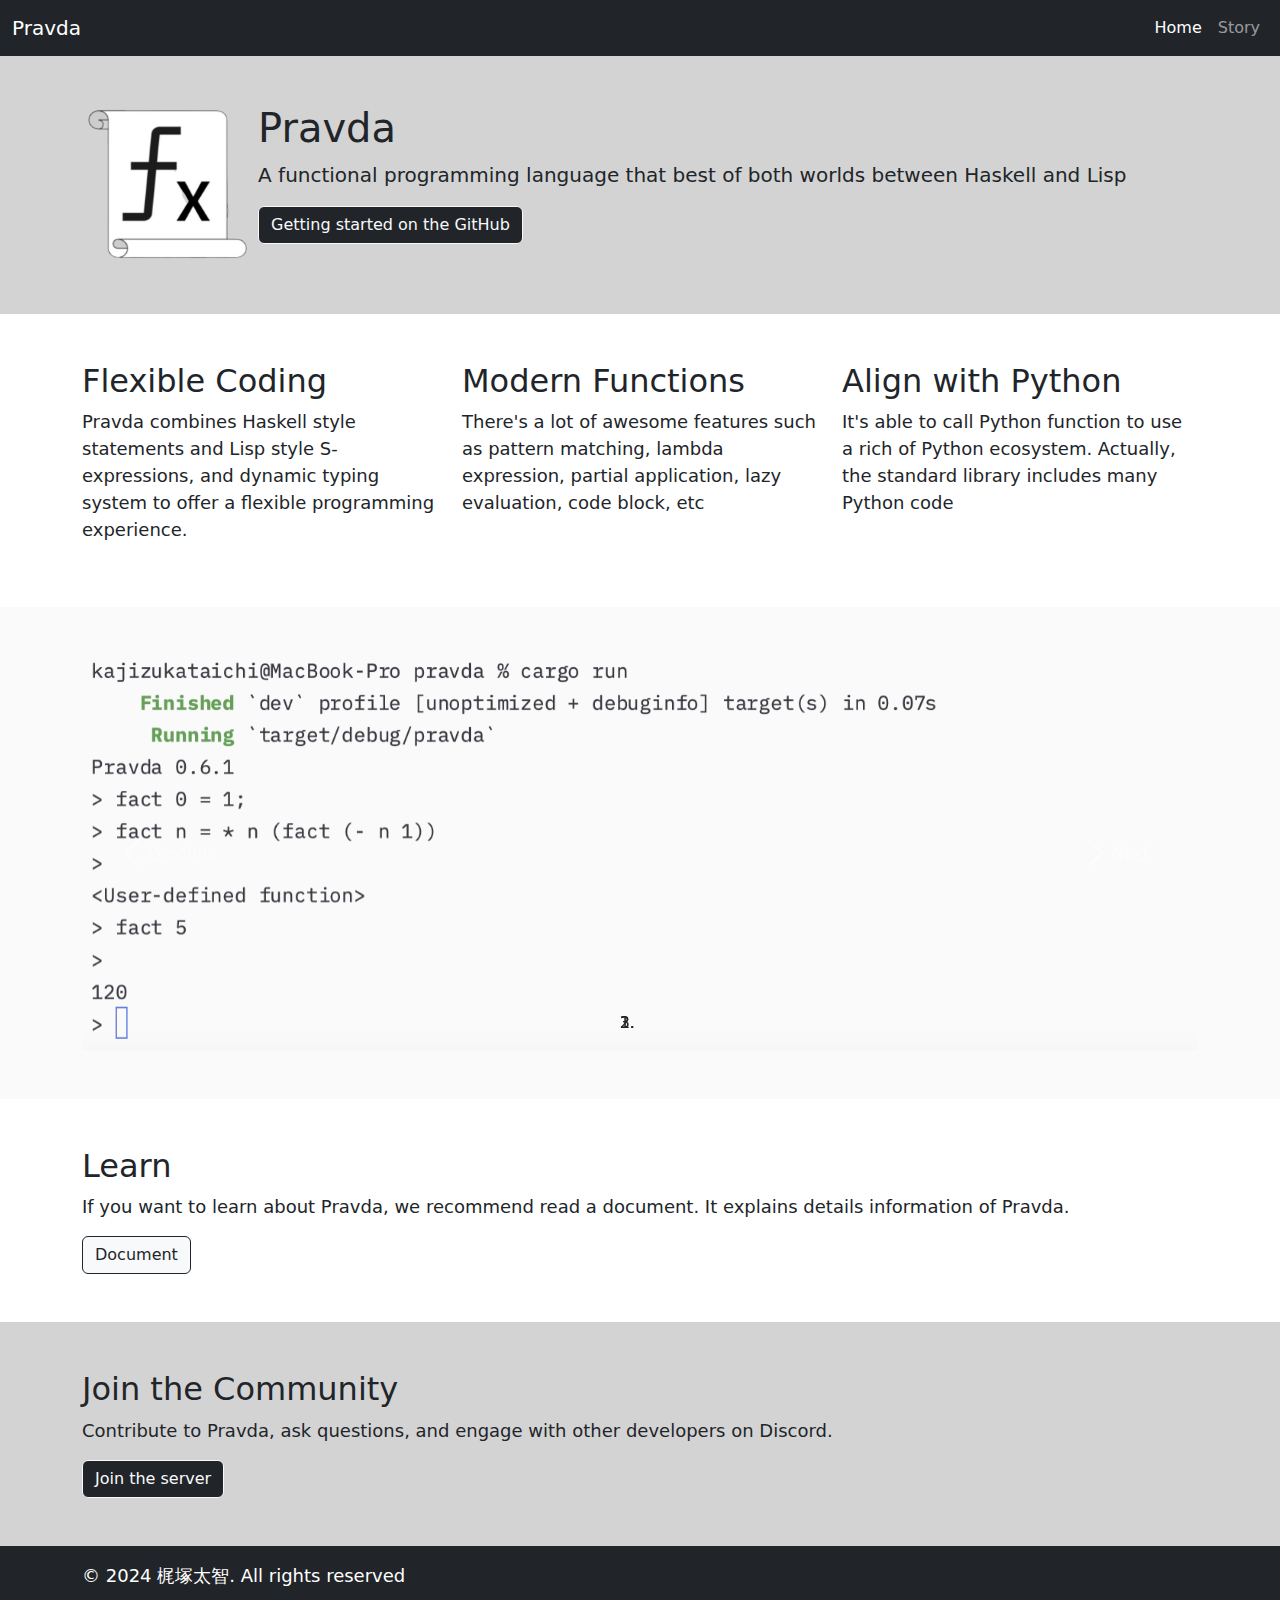
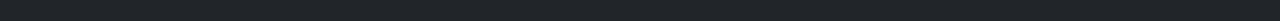
<file: index.html>
<!doctype html>
<html lang="en">
    <head>
        <meta charset="UTF-8" />
        <meta name="viewport" content="width=device-width, initial-scale=1.0" />
        <meta http-equiv="X-UA-Compatible" content="ie=edge" />
        <title>Pravda</title>
        <link
            href="https://cdn.jsdelivr.net/npm/bootstrap@5.3.0-alpha1/dist/css/bootstrap.min.css"
            rel="stylesheet"
        />
        <link href="style.css" rel="stylesheet" />
    </head>
    <body>
        <nav class="navbar navbar-expand-lg navbar-dark bg-dark">
            <div class="container-fluid">
                <a class="navbar-brand" href="#">Pravda</a>
                <button
                    class="navbar-toggler"
                    type="button"
                    data-bs-toggle="collapse"
                    data-bs-target="#navbarNav"
                    aria-controls="navbarNav"
                    aria-expanded="false"
                    aria-label="Toggle navigation"
                >
                    <span class="navbar-toggler-icon"></span>
                </button>
                <div class="collapse navbar-collapse" id="navbarNav">
                    <ul class="navbar-nav ms-auto">
                        <li class="nav-item">
                            <a
                                class="nav-link active"
                                aria-current="page"
                                href="index.html"
                                >Home</a
                            >
                        </li>
                        <li class="nav-item">
                            <a class="nav-link" href="./story.html">Story</a>
                        </li>
                    </ul>
                </div>
            </div>
        </nav>

        <header
            style="background-color: lightgrey"
            class="text-dark text-start py-5"
        >
            <div class="container">
                <div class="myrow">
                    <div class="mycol">
                        <img id="icon" src="icon.png" />
                    </div>
                    <div class="mycol">
                        <h1>Pravda</h1>
                        <p class="lead">
                            A functional programming language that best of both
                            worlds between Haskell and Lisp
                        </p>
                        <a
                            href="https://github.com/pravda-lang/"
                            class="btn btn-outline-light btn-dark"
                            >Getting started on the GitHub</a
                        >
                    </div>
                </div>
            </div>
        </header>

        <section id="features" class="py-5">
            <div class="container">
                <div class="row">
                    <div class="col-md-4">
                        <h2>Flexible Coding</h2>
                        <p>
                            Pravda combines Haskell style statements and Lisp
                            style S-expressions, and dynamic typing system to
                            offer a flexible programming experience.
                        </p>
                    </div>
                    <div class="col-md-4">
                        <h2>Modern Functions</h2>
                        <p>
                            There's a lot of awesome features such as pattern
                            matching, lambda expression, partial application,
                            lazy evaluation, code block, etc
                        </p>
                    </div>
                    <div class="col-md-4">
                        <h2>Align with Python</h2>
                        <p>
                            It's able to call Python function to use a rich of
                            Python ecosystem. Actually, the standard library
                            includes many Python code
                        </p>
                    </div>
                </div>
            </div>
        </section>

        <section id="images" class="py-5">
            <div class="container text-start">
                <div
                    id="carouselExampleIndicators"
                    class="carousel slide"
                    data-ride="carousel"
                >
                    <ol class="carousel-indicators">
                        <li
                            data-target="#carouselExampleIndicators"
                            data-slide-to="0"
                            class="active"
                        ></li>
                        <li
                            data-target="#carouselExampleIndicators"
                            data-slide-to="1"
                        ></li>
                        <li
                            data-target="#carouselExampleIndicators"
                            data-slide-to="3"
                        ></li>
                    </ol>
                    <div class="carousel-inner">
                        <div class="carousel-item active">
                            <img
                                src="image1.png"
                                class="d-block mx-auto"
                                alt="First slide"
                            />
                        </div>
                        <div class="carousel-item">
                            <img
                                src="image2.png"
                                class="d-block mx-auto"
                                alt="Second slide"
                            />
                        </div>
                        <div class="carousel-item">
                            <img
                                src="image3.png"
                                id="img3"
                                class="d-block mx-auto"
                                alt="Third slide"
                            />
                        </div>
                        <div class="carousel-item">
                            <img
                                src="image4.png"
                                id="img4"
                                class="d-block mx-auto"
                                alt="4th slide"
                            />
                        </div>
                        <div class="carousel-item">
                            <img
                                src="image5.png"
                                id="img5"
                                class="d-block mx-auto"
                                alt="5th slide"
                            />
                        </div>
                        <div class="carousel-item">
                            <img
                                src="image6.png"
                                id="img6"
                                class="d-block mx-auto"
                                alt="6th slide"
                            />
                        </div>
                        <div class="carousel-item">
                            <img
                                src="image7.png"
                                id="img7"
                                class="d-block mx-auto"
                                alt="7th slide"
                            />
                        </div>
                    </div>
                    <a
                        class="carousel-control-prev"
                        href="#carouselExampleIndicators"
                        role="button"
                        data-slide="prev"
                    >
                        <span
                            class="carousel-control-prev-icon"
                            aria-hidden="true"
                        ></span>
                        <span class="sr-only">Previous</span>
                    </a>
                    <a
                        class="carousel-control-next"
                        href="#carouselExampleIndicators"
                        role="button"
                        data-slide="next"
                    >
                        <span
                            class="carousel-control-next-icon"
                            aria-hidden="true"
                        ></span>
                        <span class="sr-only">Next</span>
                    </a>
                </div>
            </div>
        </section>

        <section id="learn" class="py-5 lg-light">
            <div class="container">
                <h2 class="text-start">Learn</h2>
                <p class="text-start">
                    If you want to learn about Pravda, we recommend read a
                    document. It explains details information of Pravda.
                </p>
                <div class="text-start">
                    <a
                        href="https://pravda-lang.github.io/document/"
                        class="btn btn-outline-dark btn-light"
                        >Document</a
                    >
                </div>
            </div>
        </section>

        <section
            style="background-color: lightgrey"
            id="community"
            class="py-5"
        >
            <div class="container">
                <h2 class="text-start">Join the Community</h2>
                <p class="text-start">
                    Contribute to Pravda, ask questions, and engage with other
                    developers on Discord.
                </p>
                <div class="text-start">
                    <a
                        href="https://dissoku.net/ja/server/1281139571341656115"
                        class="btn btn-outline-light btn-dark"
                        >Join the server</a
                    >
                </div>
            </div>
        </section>

        <footer class="bg-dark text-white text-start py-3">
            <div class="container">
                <p>&copy; 2024 梶塚太智. All rights reserved</p>
            </div>
        </footer>

        <script src="https://code.jquery.com/jquery-3.5.1.slim.min.js"></script>
        <script src="https://cdn.jsdelivr.net/npm/@popperjs/core@2.5.4/dist/umd/popper.min.js"></script>
        <script src="https://stackpath.bootstrapcdn.com/bootstrap/4.5.2/js/bootstrap.min.js"></script>
        <script>
            $(document).ready(function () {
                $("#carouselExampleIndicators").carousel({
                    interval: 5000,
                });
            });
        </script>
    </body>
</html>
</file>
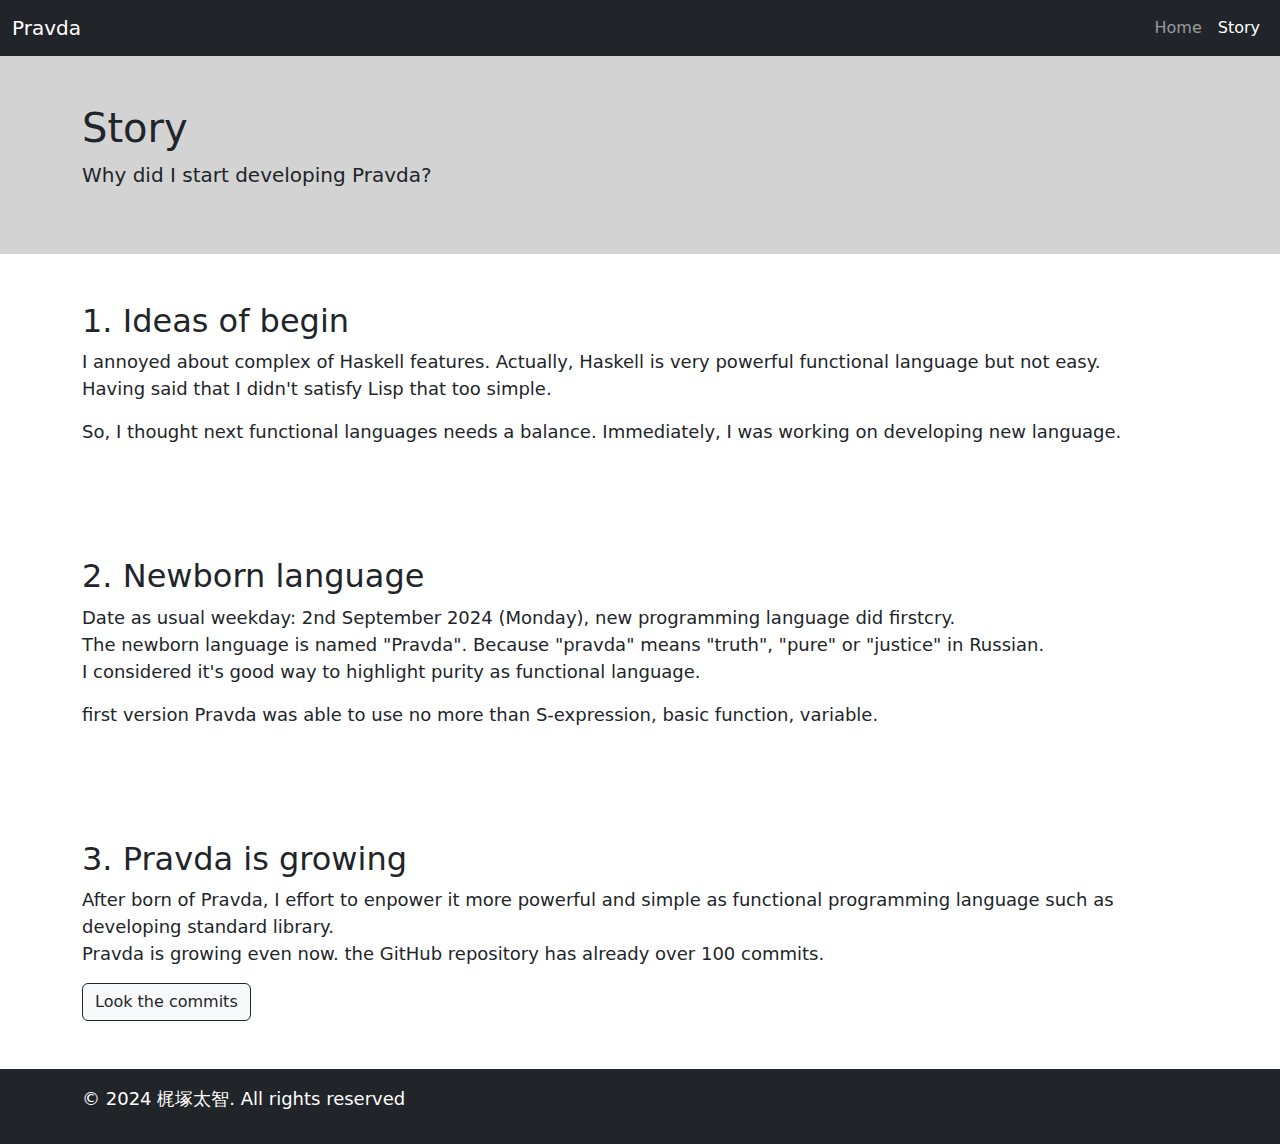
<file: story.html>
<!doctype html>
<html lang="en">
    <head>
        <meta charset="UTF-8" />
        <meta name="viewport" content="width=device-width, initial-scale=1.0" />
        <meta http-equiv="X-UA-Compatible" content="ie=edge" />
        <title>Pravda</title>
        <link
            href="https://cdn.jsdelivr.net/npm/bootstrap@5.3.0-alpha1/dist/css/bootstrap.min.css"
            rel="stylesheet"
        />
        <link href="style.css" rel="stylesheet" />
    </head>
    <body>
        <nav class="navbar navbar-expand-lg navbar-dark bg-dark">
            <div class="container-fluid">
                <a class="navbar-brand" href="#">Pravda</a>
                <button
                    class="navbar-toggler"
                    type="button"
                    data-bs-toggle="collapse"
                    data-bs-target="#navbarNav"
                    aria-controls="navbarNav"
                    aria-expanded="false"
                    aria-label="Toggle navigation"
                >
                    <span class="navbar-toggler-icon"></span>
                </button>
                <div class="collapse navbar-collapse" id="navbarNav">
                    <ul class="navbar-nav ms-auto">
                        <li class="nav-item">
                            <a
                                class="nav-link"
                                aria-current="page"
                                href="index.html"
                                >Home</a
                            >
                        </li>
                        <li class="nav-item">
                            <a class="nav-link active" href="./story.html"
                                >Story</a
                            >
                        </li>
                    </ul>
                </div>
            </div>
        </nav>

        <header
            style="background-color: lightgrey"
            class="text-dark text-start py-5"
        >
            <div class="container">
                <h1>Story</h1>
                <p class="lead">Why did I start developing Pravda?</p>
            </div>
        </header>

        <section class="py-5">
            <div class="container">
                <h2>1. Ideas of begin</h2>
                <p>
                    I annoyed about complex of Haskell features. Actually,
                    Haskell is very powerful functional language but not
                    easy.<br />
                    Having said that I didn't satisfy Lisp that too simple.
                </p>
                <p>
                    So, I thought next functional languages needs a balance.
                    Immediately, I was working on developing new language.
                </p>
            </div>
        </section>

        <section class="py-5">
            <div class="container">
                <h2>2. Newborn language</h2>
                <p>
                    Date as usual weekday: 2nd September 2024 (Monday), new
                    programming language did firstcry.<br />
                    The newborn language is named "Pravda". Because "pravda"
                    means "truth", "pure" or "justice" in Russian.<br />
                    I considered it's good way to highlight purity as functional
                    language.
                </p>
                <p>
                    first version Pravda was able to use no more than
                    S-expression, basic function, variable.
                </p>
            </div>
        </section>

        <section class="py-5">
            <div class="container">
                <h2>3. Pravda is growing</h2>
                <p>
                    After born of Pravda, I effort to enpower it more powerful
                    and simple as functional programming language such as
                    developing standard library.<br />
                    Pravda is growing even now. the GitHub repository has
                    already over 100 commits.
                </p>
                <a
                    href="https://github.com/pravda-lang/pravda/commits/main/"
                    class="btn btn-outline-dark btn-light"
                    >Look the commits</a
                >
            </div>
        </section>

        <footer class="bg-dark text-white text-start py-3">
            <div class="container">
                <p>&copy; 2024 梶塚太智. All rights reserved</p>
            </div>
        </footer>

        <script src="https://code.jquery.com/jquery-3.5.1.slim.min.js"></script>
        <script src="https://cdn.jsdelivr.net/npm/@popperjs/core@2.5.4/dist/umd/popper.min.js"></script>
        <script src="https://stackpath.bootstrapcdn.com/bootstrap/4.5.2/js/bootstrap.min.js"></script>
    </body>
</html>
</file>
<file: style.css>
#images {
    background-color: rgb(250 250 250);
}

img {
    width: 100%;
}

#icon {
    height: 18vh;
    margin-right: 1vh;
}

.myrow {
    display: flex;
    justify-content: flex-start;
}

p {
    font-size: large;
}
</file>
